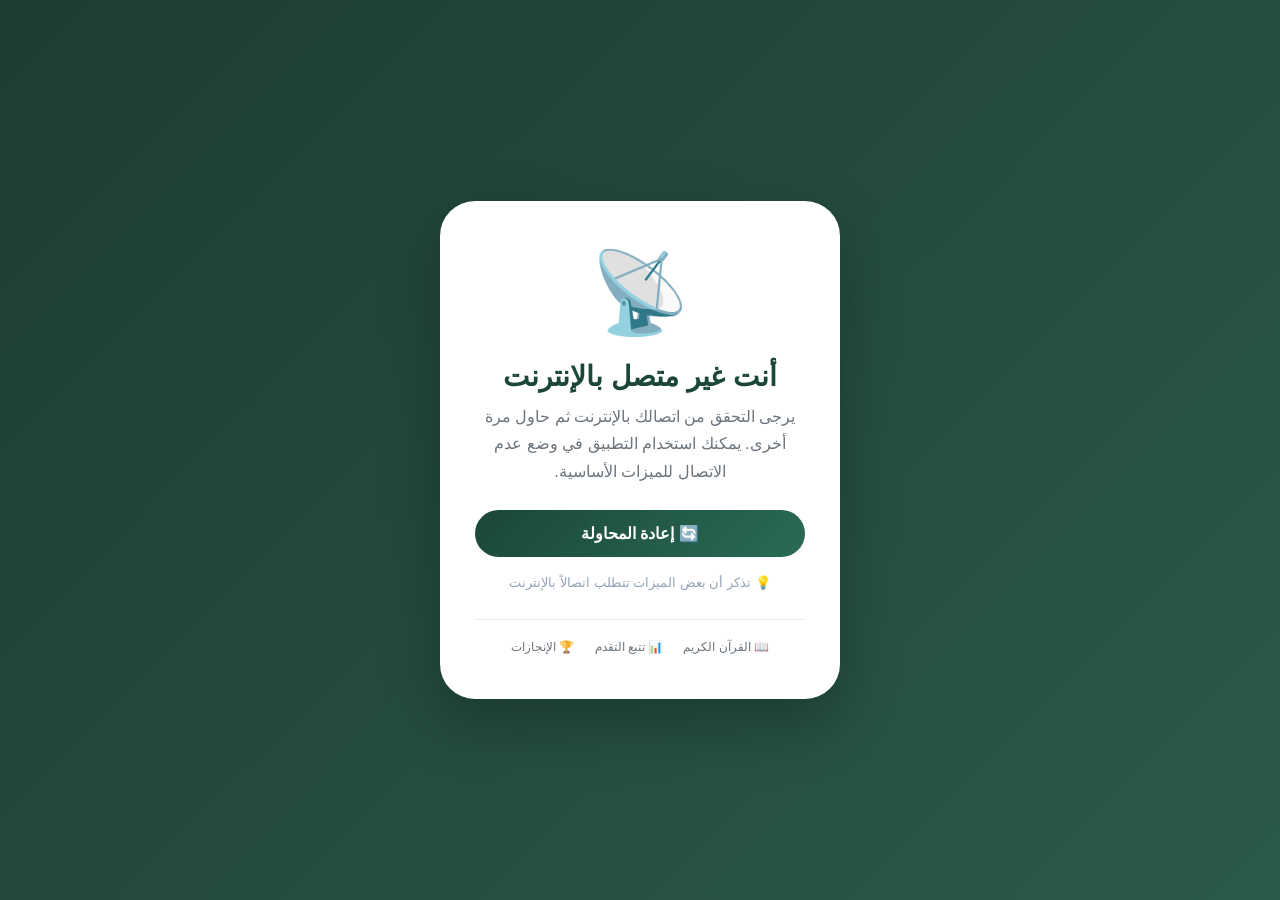
<file: offline.html>
<!DOCTYPE html>
<html lang="ar" dir="rtl">
<head>
    <meta charset="UTF-8">
    <meta name="viewport" content="width=device-width, initial-scale=1.0">
    <title>ختمتي - غير متصل</title>
    <style>
        * {
            margin: 0;
            padding: 0;
            box-sizing: border-box;
        }
        
        body {
            font-family: 'Segoe UI', Tahoma, Geneva, Verdana, sans-serif;
            background: linear-gradient(135deg, #1e3c32, #2a5a4a);
            min-height: 100vh;
            display: flex;
            justify-content: center;
            align-items: center;
            padding: 20px;
            margin: 0;
        }
        
        .offline-card {
            background: white;
            border-radius: 35px;
            padding: 45px 35px;
            text-align: center;
            max-width: 400px;
            box-shadow: 0 25px 60px rgba(0,0,0,0.25);
            animation: fadeIn 0.5s ease;
        }
        
        .offline-icon {
            font-size: 80px;
            margin-bottom: 20px;
            display: block;
            animation: pulse 2s ease-in-out infinite;
        }
        
        .offline-card h1 {
            color: #1a4739;
            font-size: 28px;
            margin-bottom: 10px;
        }
        
        .offline-card p {
            color: #6c757d;
            line-height: 1.7;
            margin-bottom: 25px;
            font-size: 16px;
        }
        
        .offline-card .retry-btn {
            background: linear-gradient(135deg, #1a4739, #2a6b55);
            color: white;
            border: none;
            padding: 14px 30px;
            border-radius: 30px;
            font-size: 16px;
            font-weight: 600;
            cursor: pointer;
            transition: all 0.3s;
            width: 100%;
        }
        
        .offline-card .retry-btn:hover {
            transform: translateY(-2px);
            box-shadow: 0 4px 20px rgba(26, 71, 57, 0.3);
        }
        
        .offline-card .retry-btn:active {
            transform: scale(0.98);
        }
        
        .offline-card .hint {
            font-size: 13px;
            color: #94a3b8;
            margin-top: 15px;
        }
        
        .offline-card .features {
            display: flex;
            justify-content: center;
            gap: 20px;
            margin-top: 20px;
            padding-top: 20px;
            border-top: 1px solid #e9ecef;
        }
        
        .offline-card .features span {
            font-size: 12px;
            color: #6c757d;
        }
        
        @keyframes fadeIn {
            from {
                opacity: 0;
                transform: translateY(20px) scale(0.98);
            }
            to {
                opacity: 1;
                transform: translateY(0) scale(1);
            }
        }
        
        @keyframes pulse {
            0%, 100% { transform: scale(1); }
            50% { transform: scale(1.1); }
        }
        
        @media (prefers-color-scheme: dark) {
            .offline-card {
                background: #1e293b;
            }
            .offline-card h1 {
                color: #fbbf24;
            }
            .offline-card p {
                color: #94a3b8;
            }
            .offline-card .retry-btn {
                background: linear-gradient(135deg, #fbbf24, #f59e0b);
                color: #0f172a;
            }
            .offline-card .features {
                border-top-color: #334155;
            }
            .offline-card .features span {
                color: #94a3b8;
            }
        }
        
        @media (max-width: 480px) {
            .offline-card {
                padding: 30px 20px;
            }
            .offline-icon {
                font-size: 60px;
            }
            .offline-card h1 {
                font-size: 22px;
            }
            .offline-card p {
                font-size: 14px;
            }
            .offline-card .features {
                flex-direction: column;
                gap: 8px;
            }
        }
    </style>
</head>
<body>
    <div class="offline-card">
        <span class="offline-icon">📡</span>
        <h1>أنت غير متصل بالإنترنت</h1>
        <p>يرجى التحقق من اتصالك بالإنترنت ثم حاول مرة أخرى. يمكنك استخدام التطبيق في وضع عدم الاتصال للميزات الأساسية.</p>
        
        <button class="retry-btn" onclick="location.reload()">
            🔄 إعادة المحاولة
        </button>
        
        <p class="hint">💡 تذكر أن بعض الميزات تتطلب اتصالاً بالإنترنت</p>
        
        <div class="features">
            <span>📖 القرآن الكريم</span>
            <span>📊 تتبع التقدم</span>
            <span>🏆 الإنجازات</span>
        </div>
    </div>
</body>
</html>
</file>
